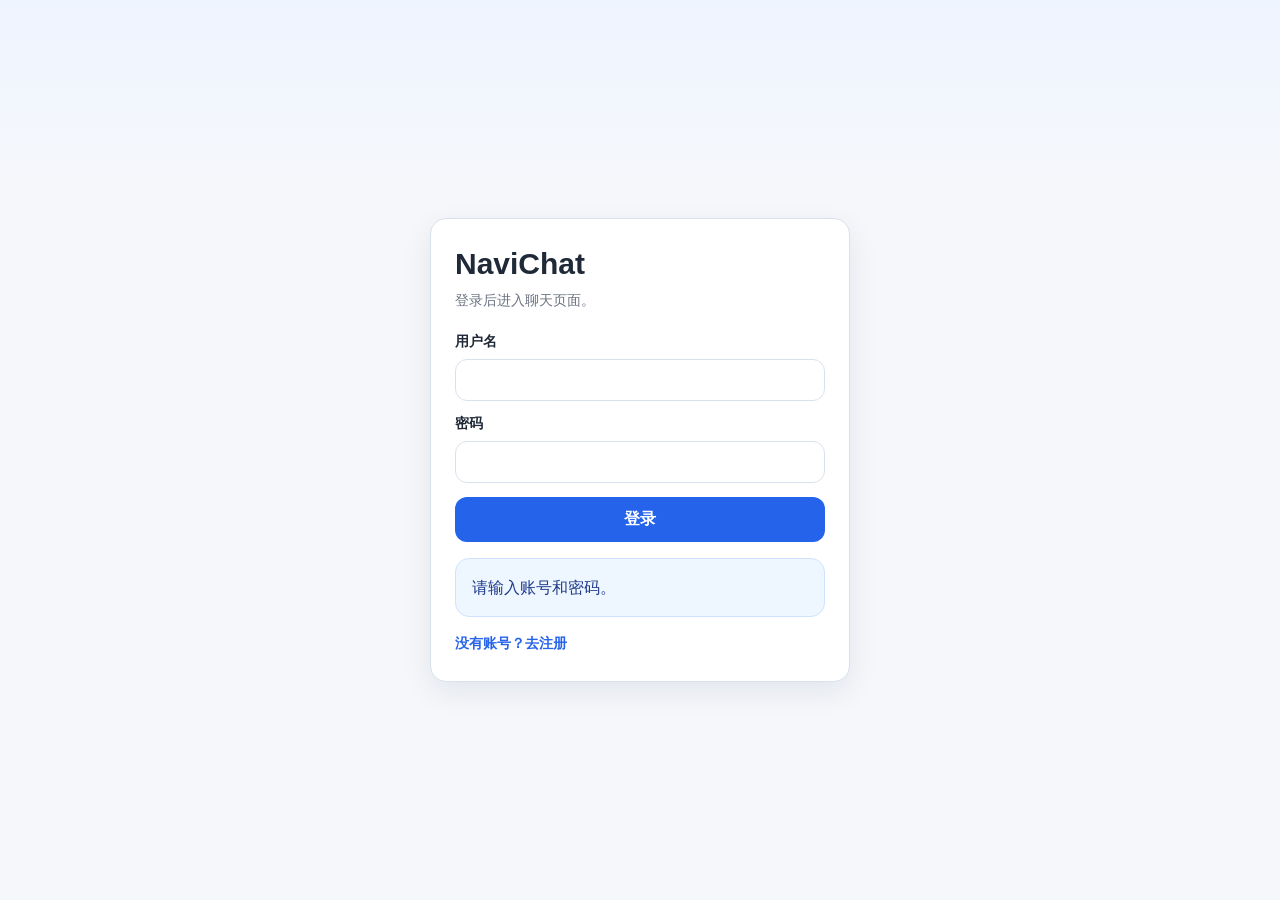
<file: frontend/static/index.html>
<!DOCTYPE html>
<html lang="zh-CN">
<head>
  <meta charset="UTF-8">
  <meta name="viewport" content="width=device-width, initial-scale=1.0, viewport-fit=cover">
  <title>NaviChat Login</title>
  <link rel="stylesheet" href="./style.css">
</head>
<body class="auth-page">
  <main class="auth-shell">
    <section class="panel auth-panel">
      <div class="auth-header">
        <h1>NaviChat</h1>
        <p>登录后进入聊天页面。</p>
      </div>

      <form id="login-form" class="auth-form">
        <div class="field">
          <label for="login-username">用户名</label>
          <input id="login-username" name="user_name" type="text" autocomplete="username" required>
        </div>

        <div class="field">
          <label for="login-password">密码</label>
          <input id="login-password" name="password" type="password" autocomplete="current-password" required>
        </div>

        <button id="login-button" class="btn btn-primary auth-submit" type="submit">登录</button>
      </form>

      <div id="auth-notice" class="notice-box auth-feedback">请输入账号和密码。</div>
      <div id="auth-error" class="error-box auth-feedback hidden"></div>

      <div class="auth-footer">
        <a class="text-link" href="./register.html">没有账号？去注册</a>
      </div>
    </section>
  </main>

  <script src="./auth.js"></script>
</body>
</html>

<!-- test for linux shell -->
<!-- test for linux shell -->
</file>
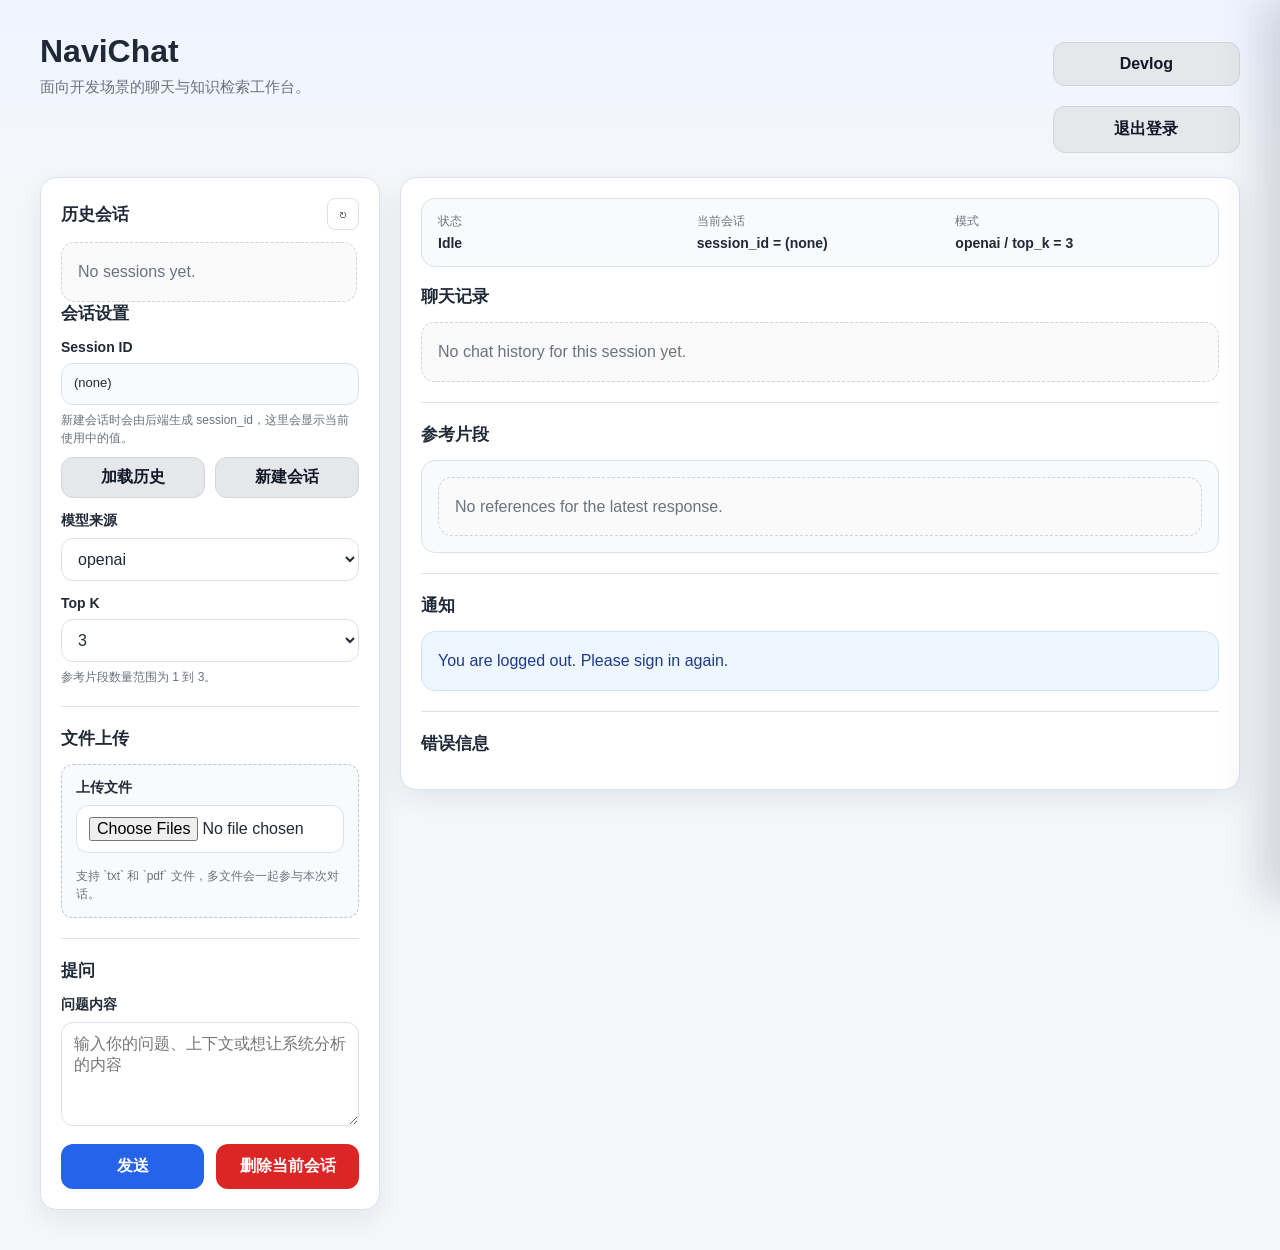
<file: frontend/static/chat.html>
<!DOCTYPE html>
<html lang="zh-CN">
<head>
  <meta charset="UTF-8">
  <meta name="viewport" content="width=device-width, initial-scale=1.0, viewport-fit=cover">
  <title>NaviChat</title>
  <link rel="stylesheet" href="./style.css">
</head>
<body>
  <div class="page">
    <header class="hero hero-row">
      <div>
        <h1>NaviChat</h1>
        <p>面向开发场景的聊天与知识检索工作台。</p>
      </div>

      <div class="hero-nav">
        <button id="open-devlog-button" class="btn btn-secondary hero-devlog" type="button">Devlog</button>
        <button id="logout-button" class="btn btn-secondary hero-logout" type="button">退出登录</button>
      </div>
    </header>

    <main class="layout">
      <aside class="panel sidebar">
        <section class="section history-panel">
          <div class="section-heading-row">
            <h2 class="section-title">历史会话</h2>
            <button id="refresh-session-button" class="btn-icon" type="button" title="刷新会话">↻</button>
          </div>
          <div id="session-list" class="session-list">
            <div class="empty-box">还没有历史会话。</div>
          </div>
        </section>

        <form id="chat-form">
          <section class="section">
            <h2 class="section-title">会话设置</h2>

            <div class="field">
              <label>Session ID</label>
              <div id="session-id-display" class="session-id-display"></div>
              <div class="hint">新建会话时会由后端生成 session_id，这里会显示当前使用中的值。</div>
              <div class="session-button-row">
                <button id="load-history-button" class="btn btn-secondary btn-small" type="button">加载历史</button>
                <button id="new-session-button" class="btn btn-secondary btn-small" type="button">新建会话</button>
              </div>
            </div>

            <div class="field">
              <label for="model-flag">模型来源</label>
              <select id="model-flag" name="model_flag">
                <option value="openai" selected>openai</option>
                <option value="ollama">ollama</option>
              </select>
            </div>

            <div class="field">
              <label for="top-k">Top K</label>
              <select id="top-k" name="top_k">
                <option value="1">1</option>
                <option value="2">2</option>
                <option value="3" selected>3</option>
              </select>
              <div class="hint">参考片段数量范围为 1 到 3。</div>
            </div>
          </section>

          <section class="section">
            <h2 class="section-title">文件上传</h2>

            <div class="file-box">
              <div class="field">
                <label for="upload-file">上传文件</label>
                <input id="upload-file" name="upload_file" type="file" accept=".txt,.pdf" multiple>
              </div>
              <div class="hint">支持 `txt` 和 `pdf` 文件，多文件会一起参与本次对话。</div>
            </div>
          </section>

          <section class="section">
            <h2 class="section-title">提问</h2>

            <div class="field">
              <label for="question">问题内容</label>
              <textarea id="question" name="question" placeholder="输入你的问题、上下文或想让系统分析的内容" required></textarea>
            </div>

            <div class="button-row">
              <button id="send-button" class="btn btn-primary" type="submit">发送</button>
              <button id="clear-button" class="btn btn-danger" type="button">删除当前会话</button>
            </div>
          </section>
        </form>
      </aside>

      <section class="panel content">
        <div class="status-bar">
          <div class="status-item">
            <span class="status-label">状态</span>
            <span id="status-text" class="status-value">Idle</span>
          </div>
          <div class="status-item">
            <span class="status-label">当前会话</span>
            <span id="status-session" class="status-value"></span>
          </div>
          <div class="status-item">
            <span class="status-label">模式</span>
            <span id="status-mode" class="status-value">openai / top_k = 3</span>
          </div>
        </div>

        <section class="section">
          <h2 class="section-title">聊天记录</h2>
          <div id="chat-list" class="chat-list empty-state">
            <div class="empty-box">发送问题或加载历史后，这里会显示聊天内容。</div>
          </div>
        </section>

        <section class="section">
          <h2 class="section-title">参考片段</h2>
          <div id="reference-box" class="reference-box">
            <div class="empty-box">当前回答还没有参考片段。</div>
          </div>
        </section>

        <section class="section">
          <h2 class="section-title">通知</h2>
          <div id="notice-box" class="notice-box">准备就绪。</div>
        </section>

        <section class="section">
          <h2 class="section-title">错误信息</h2>
          <div id="error-box" class="error-box hidden"></div>
        </section>
      </section>
    </main>
  </div>

  <div id="devlog-drawer-backdrop" class="drawer-backdrop hidden"></div>
  <aside id="devlog-drawer" class="devlog-drawer" aria-hidden="true">
    <div class="devlog-drawer-header">
      <div>
        <h2 class="section-title devlog-drawer-title">Devlog</h2>
        <div class="hint">记录开发进展，需要时再展开查看。</div>
      </div>
      <div class="devlog-drawer-header-actions">
        <button id="refresh-devlog-button" class="btn-icon" type="button" title="刷新日志">↻</button>
        <button id="close-devlog-button" class="btn-icon" type="button" title="关闭日志">×</button>
      </div>
    </div>

    <div class="devlog-drawer-body">
      <div class="devlog-composer">
        <div class="field">
          <label for="devlog-content">今天的记录</label>
          <textarea
            id="devlog-content"
            name="devlog_content"
            placeholder="记录今天的开发进展、问题或想法"
          ></textarea>
        </div>
        <div class="devlog-action-row">
          <button id="save-devlog-button" class="btn btn-primary" type="button">保存日志</button>
        </div>
      </div>

      <div class="devlog-search-panel">
        <div class="field">
          <label for="devlog-search-input">Keyword Search</label>
          <input id="devlog-search-input" name="devlog_search_keyword" type="text" placeholder="Search title or content">
        </div>
        <div class="devlog-search-actions">
          <button id="search-devlog-button" class="btn btn-secondary" type="button">Search</button>
          <button id="clear-devlog-search-button" class="btn btn-secondary" type="button">Clear</button>
        </div>
      </div>

      <div class="devlog-shell">
        <div class="devlog-calendar-panel">
          <div class="devlog-calendar-toolbar">
            <button id="devlog-prev-month" class="btn-icon" type="button" title="上个月">‹</button>
            <div id="devlog-calendar-title" class="devlog-calendar-title">Devlog Calendar</div>
            <button id="devlog-next-month" class="btn-icon" type="button" title="下个月">›</button>
          </div>
          <div class="devlog-weekdays">
            <span>Mon</span>
            <span>Tue</span>
            <span>Wed</span>
            <span>Thu</span>
            <span>Fri</span>
            <span>Sat</span>
            <span>Sun</span>
          </div>
          <div id="devlog-calendar" class="devlog-calendar">
            <div class="empty-box">还没有 devlog，保存第一条记录后会按日期显示在这里。</div>
          </div>
        </div>

        <div id="devlog-detail" class="devlog-detail">
          <div class="empty-box">点击日历中的日期后，这里会显示当天的详细日志。</div>
        </div>
      </div>
    </div>
  </aside>

  <div id="toast-container" class="toast-container" aria-live="polite" aria-atomic="true"></div>

  <script src="./app.js"></script>
</body>
</html>
</file>
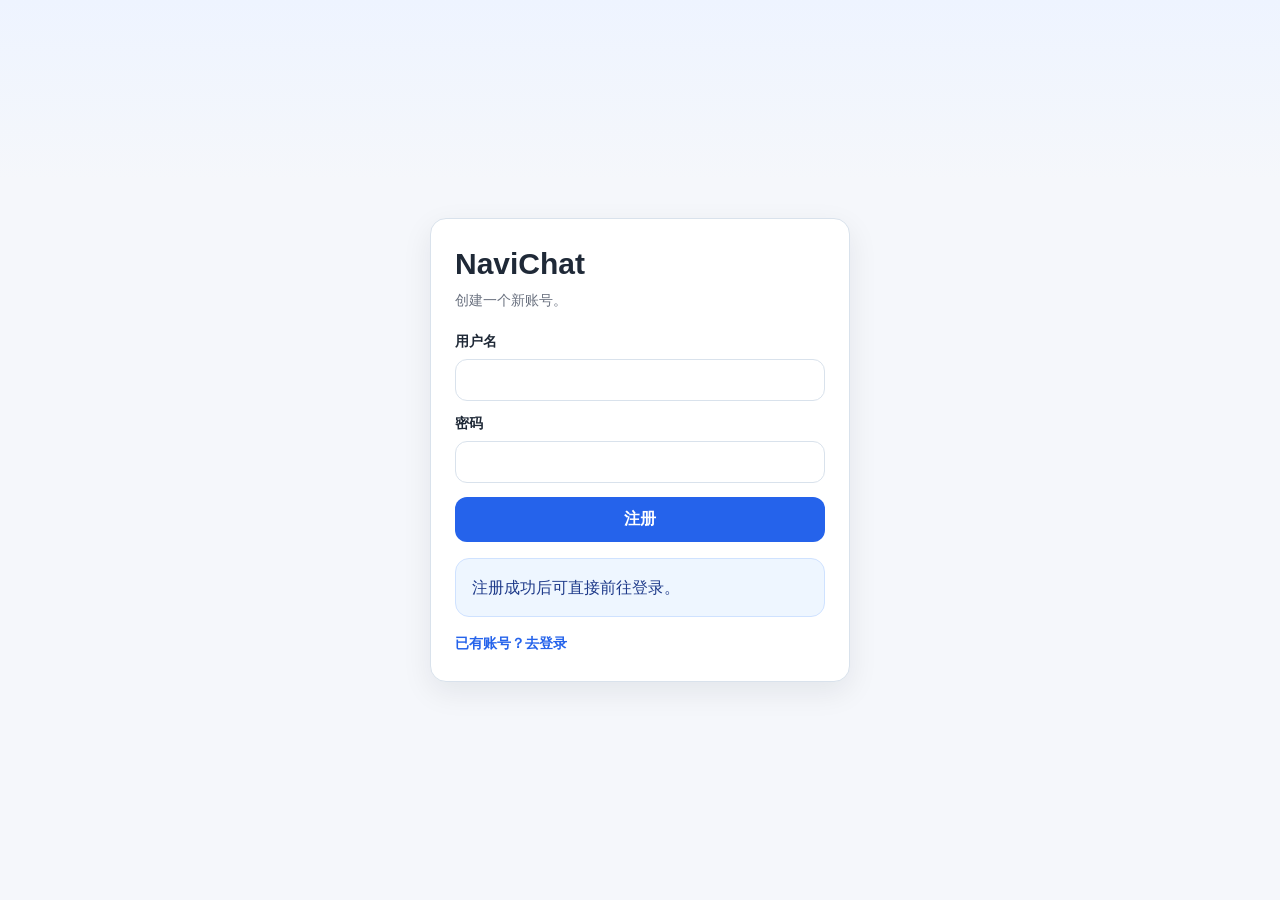
<file: frontend/static/register.html>
<!DOCTYPE html>
<html lang="zh-CN">
<head>
  <meta charset="UTF-8">
  <meta name="viewport" content="width=device-width, initial-scale=1.0, viewport-fit=cover">
  <title>NaviChat Register</title>
  <link rel="stylesheet" href="./style.css">
</head>
<body class="auth-page">
  <main class="auth-shell">
    <section class="panel auth-panel">
      <div class="auth-header">
        <h1>NaviChat</h1>
        <p>创建一个新账号。</p>
      </div>

      <form id="register-form" class="auth-form">
        <div class="field">
          <label for="register-username">用户名</label>
          <input id="register-username" name="user_name" type="text" autocomplete="username" required>
        </div>

        <div class="field">
          <label for="register-password">密码</label>
          <input id="register-password" name="password" type="password" autocomplete="new-password" required>
        </div>

        <button id="register-button" class="btn btn-primary auth-submit" type="submit">注册</button>
      </form>

      <div id="auth-notice" class="notice-box auth-feedback">注册成功后可直接前往登录。</div>
      <div id="auth-error" class="error-box auth-feedback hidden"></div>

      <div class="auth-footer">
        <a class="text-link" href="./index.html">已有账号？去登录</a>
      </div>
    </section>
  </main>

  <script src="./auth.js"></script>
</body>
</html>
</file>
<file: frontend/static/style.css>
:root {
  --bg: #f5f7fb;
  --panel: #ffffff;
  --panel-soft: #f8fafc;
  --border: #d9e2ec;
  --text: #1f2937;
  --muted: #6b7280;
  --primary: #2563eb;
  --primary-hover: #1d4ed8;
  --danger: #dc2626;
  --danger-hover: #b91c1c;
  --user-bubble: #e8f0ff;
  --ai-bubble: #f3f4f6;
  --shadow: 0 10px 30px rgba(15, 23, 42, 0.08);
  --radius: 16px;
}

* {
  box-sizing: border-box;
}

body {
  margin: 0;
  font-family: "Segoe UI", "PingFang SC", "Microsoft YaHei", sans-serif;
  background: linear-gradient(180deg, #eef4ff 0%, var(--bg) 180px);
  color: var(--text);
  -webkit-text-size-adjust: 100%;
}

body.drawer-open {
  overflow: hidden;
}

.page {
  max-width: 1240px;
  margin: 0 auto;
  padding: 32px 20px 40px;
}

.hero {
  margin-bottom: 24px;
}

.hero-row {
  display: flex;
  align-items: flex-start;
  justify-content: space-between;
  gap: 16px;
}

.hero h1 {
  margin: 0 0 8px;
  font-size: 32px;
  line-height: 1.2;
}

.hero p {
  margin: 0;
  color: var(--muted);
  font-size: 15px;
}

.hero-nav {
  display: flex;
  align-items: center;
  gap: 10px;
  flex-wrap: wrap;
}

.hero-devlog,
.hero-logout {
  width: auto;
  margin-top: 0;
}

.nav-link,
.text-link {
  color: var(--primary);
  text-decoration: none;
  font-size: 14px;
  font-weight: 600;
}

.nav-link:hover,
.text-link:hover {
  text-decoration: underline;
}

.layout {
  display: grid;
  grid-template-columns: 340px 1fr;
  gap: 20px;
  align-items: start;
}

.panel {
  background: var(--panel);
  border: 1px solid var(--border);
  border-radius: var(--radius);
  box-shadow: var(--shadow);
}

.sidebar {
  padding: 20px;
  position: sticky;
  top: 20px;
}

.content {
  padding: 20px;
}

.section + .section {
  margin-top: 20px;
  padding-top: 20px;
  border-top: 1px solid var(--border);
}

.section-title {
  margin: 0 0 14px;
  font-size: 17px;
  font-weight: 700;
}

.section-heading-row {
  display: flex;
  align-items: center;
  justify-content: space-between;
  gap: 10px;
  margin-bottom: 12px;
}

.section-heading-row .section-title {
  margin: 0;
}

.field {
  margin-bottom: 14px;
}

.field:last-child {
  margin-bottom: 0;
}

label {
  display: block;
  margin-bottom: 8px;
  font-size: 14px;
  font-weight: 600;
}

.hint {
  margin-top: 6px;
  color: var(--muted);
  font-size: 12px;
  line-height: 1.5;
}

input,
select,
textarea,
button {
  font: inherit;
}

input,
select,
textarea {
  width: 100%;
  padding: 11px 12px;
  border: 1px solid var(--border);
  border-radius: 12px;
  background: #fff;
  color: var(--text);
}

textarea {
  min-height: 104px;
  resize: vertical;
}

input:focus,
select:focus,
textarea:focus {
  outline: 2px solid rgba(37, 99, 235, 0.15);
  border-color: var(--primary);
}

.file-box {
  border: 1px dashed #b9c6d8;
  background: var(--panel-soft);
  border-radius: 12px;
  padding: 14px;
}

.auth-status {
  width: 100%;
  min-height: 42px;
  padding: 10px 12px;
  border: 1px solid var(--border);
  border-radius: 12px;
  background: var(--panel-soft);
  color: var(--text);
  font-size: 13px;
  line-height: 1.45;
  word-break: break-word;
}

.auth-actions {
  margin-top: 8px;
}

.btn-link {
  display: inline-flex;
  align-items: center;
  justify-content: center;
  text-decoration: none;
}

.auth-page {
  min-height: 100vh;
  display: flex;
  align-items: center;
  justify-content: center;
  padding: 20px;
}

.auth-shell {
  width: 100%;
  max-width: 420px;
}

.auth-panel {
  padding: 28px 24px;
}

.auth-header {
  margin-bottom: 22px;
}

.auth-header h1 {
  margin: 0 0 8px;
  font-size: 30px;
}

.auth-header p {
  margin: 0;
  color: var(--muted);
  font-size: 14px;
  line-height: 1.6;
}

.auth-form {
  display: flex;
  flex-direction: column;
}

.auth-submit {
  width: 100%;
}

.auth-feedback {
  margin-top: 16px;
}

.auth-footer {
  display: flex;
  justify-content: space-between;
  gap: 12px;
  margin-top: 18px;
  flex-wrap: wrap;
}

.session-id-display {
  width: 100%;
  min-height: 42px;
  padding: 10px 12px;
  border: 1px solid var(--border);
  border-radius: 12px;
  background: var(--panel-soft);
  color: var(--text);
  font-size: 13px;
  line-height: 1.45;
  word-break: break-all;
}

.session-button-row {
  display: grid;
  grid-template-columns: 1fr 1fr;
  gap: 10px;
}

.button-row {
  display: grid;
  grid-template-columns: 1fr 1fr;
  gap: 12px;
}

.btn {
  padding: 12px 14px;
  border: none;
  border-radius: 12px;
  cursor: pointer;
  font-weight: 700;
  transition: background-color 0.15s ease, opacity 0.15s ease;
}

.btn:disabled {
  opacity: 0.7;
  cursor: not-allowed;
}

.btn-primary {
  background: var(--primary);
  color: #fff;
}

.btn-primary:hover:enabled {
  background: var(--primary-hover);
}

.btn-danger {
  background: var(--danger);
  color: #fff;
}

.btn-danger:hover:enabled {
  background: var(--danger-hover);
}

.btn-secondary {
  margin-top: 10px;
  width: 100%;
  background: #e5e7eb;
  color: #111827;
  border: 1px solid #d1d5db;
}

.btn-secondary:hover:enabled {
  background: #dbe1ea;
}

.btn-small {
  min-height: 40px;
  padding: 9px 12px;
}

.btn-icon {
  width: 32px;
  height: 32px;
  border: 1px solid var(--border);
  border-radius: 8px;
  background: #fff;
  color: var(--muted);
  cursor: pointer;
  font-size: 16px;
  line-height: 1;
  transition: background-color 0.15s ease, color 0.15s ease, border-color 0.15s ease;
}

.btn-icon:hover:enabled {
  background: var(--panel-soft);
  border-color: #b9c6d8;
  color: var(--text);
}

.btn-icon:disabled {
  opacity: 0.65;
  cursor: not-allowed;
}

.session-list {
  display: flex;
  flex-direction: column;
  gap: 6px;
  max-height: 260px;
  overflow-y: auto;
  padding-right: 2px;
}

.session-row {
  display: grid;
  grid-template-columns: 1fr 28px;
  align-items: center;
  gap: 4px;
  border: 1px solid transparent;
  border-radius: 8px;
  transition: background-color 0.15s ease, border-color 0.15s ease, color 0.15s ease;
}

.session-row:hover {
  background: var(--panel-soft);
  border-color: var(--border);
}

.session-row.is-active {
  background: var(--user-bubble);
  border-color: #c9dafc;
  color: #173b7a;
  font-weight: 700;
}

.session-item {
  width: 100%;
  min-height: 38px;
  padding: 8px 10px;
  border: none;
  background: transparent;
  color: var(--text);
  cursor: pointer;
  font-size: 14px;
  line-height: 1.35;
  text-align: left;
  white-space: nowrap;
  overflow: hidden;
  text-overflow: ellipsis;
}

.session-delete {
  width: 24px;
  height: 24px;
  border: none;
  border-radius: 6px;
  background: transparent;
  color: var(--muted);
  cursor: pointer;
  font-size: 15px;
  line-height: 1;
  text-align: center;
}

.session-delete:hover {
  background: #fee2e2;
  color: var(--danger);
}

.status-bar {
  display: flex;
  justify-content: space-between;
  gap: 12px;
  flex-wrap: wrap;
  margin-bottom: 18px;
  padding: 14px 16px;
  border-radius: 14px;
  background: var(--panel-soft);
  border: 1px solid var(--border);
}

.status-item {
  min-width: 140px;
  flex: 1 1 180px;
}

.status-label {
  display: block;
  margin-bottom: 4px;
  color: var(--muted);
  font-size: 12px;
}

.status-value {
  font-size: 14px;
  font-weight: 700;
  word-break: break-word;
}

.chat-list {
  display: flex;
  flex-direction: column;
  gap: 10px;
}

.devlog-composer {
  margin-bottom: 14px;
  padding: 14px;
  border: 1px solid var(--border);
  border-radius: 16px;
  background: linear-gradient(135deg, #f8fbff 0%, #eef6ff 100%);
}

.devlog-search-panel {
  margin-bottom: 14px;
  padding: 14px;
  border: 1px solid var(--border);
  border-radius: 16px;
  background: #fff;
}

.devlog-search-actions {
  display: grid;
  grid-template-columns: 1fr 1fr;
  gap: 10px;
}

.devlog-search-actions .btn {
  margin-top: 0;
}

.devlog-action-row {
  display: flex;
  justify-content: flex-end;
}

.devlog-action-row .btn {
  width: auto;
  min-width: 132px;
}

.devlog-shell {
  display: grid;
  grid-template-columns: minmax(0, 1fr);
  gap: 16px;
}

.drawer-backdrop {
  position: fixed;
  inset: 0;
  z-index: 900;
  background: rgba(15, 23, 42, 0.36);
  backdrop-filter: blur(2px);
}

.drawer-backdrop.is-visible {
  display: block;
}

.devlog-drawer {
  position: fixed;
  top: 0;
  right: 0;
  z-index: 950;
  width: min(420px, 100vw);
  height: 100vh;
  padding: 20px 18px;
  background: linear-gradient(180deg, #ffffff 0%, #f8fbff 100%);
  border-left: 1px solid var(--border);
  box-shadow: -18px 0 40px rgba(15, 23, 42, 0.16);
  transform: translateX(100%);
  transition: transform 0.22s ease;
  overflow-y: auto;
}

.devlog-drawer.is-open {
  transform: translateX(0);
}

.devlog-drawer-header {
  display: flex;
  align-items: flex-start;
  justify-content: space-between;
  gap: 14px;
  margin-bottom: 16px;
}

.devlog-drawer-title {
  margin-bottom: 6px;
}

.devlog-drawer-header-actions {
  display: flex;
  align-items: center;
  gap: 8px;
}

.devlog-drawer-body {
  padding-bottom: 16px;
}

.devlog-calendar-panel,
.devlog-detail-card {
  border: 1px solid var(--border);
  border-radius: 18px;
  background:
    radial-gradient(circle at top right, rgba(37, 99, 235, 0.12), transparent 28%),
    linear-gradient(180deg, #ffffff 0%, #f8fbff 100%);
  box-shadow: 0 8px 24px rgba(15, 23, 42, 0.06);
}

.devlog-calendar-panel {
  padding: 12px;
}

.devlog-calendar-toolbar {
  display: grid;
  grid-template-columns: 32px 1fr 32px;
  align-items: center;
  gap: 10px;
  margin-bottom: 10px;
}

.devlog-calendar-title {
  text-align: center;
  font-size: 14px;
  font-weight: 800;
}

.devlog-weekdays {
  display: grid;
  grid-template-columns: repeat(7, minmax(0, 1fr));
  gap: 6px;
  margin-bottom: 8px;
  color: var(--muted);
  font-size: 11px;
  font-weight: 700;
  text-transform: uppercase;
}

.devlog-weekdays span {
  text-align: center;
}

.devlog-calendar {
  display: grid;
  grid-template-columns: repeat(7, minmax(0, 1fr));
  gap: 6px;
}

.devlog-date-cell {
  min-height: 58px;
  display: flex;
  flex-direction: column;
  align-items: flex-start;
  justify-content: space-between;
  padding: 7px;
  border: 1px solid #dce7f5;
  border-radius: 12px;
  background: rgba(255, 255, 255, 0.9);
  color: var(--text);
  cursor: pointer;
  transition: transform 0.15s ease, border-color 0.15s ease, box-shadow 0.15s ease, background-color 0.15s ease;
}

.devlog-date-cell:hover {
  transform: translateY(-1px);
  border-color: #b6caf0;
  box-shadow: 0 8px 18px rgba(37, 99, 235, 0.12);
}

.devlog-date-cell.has-entry {
  background: linear-gradient(180deg, #eff6ff 0%, #ffffff 100%);
  border-color: #bfdbfe;
}

.devlog-date-cell.is-selected {
  background: linear-gradient(180deg, #1d4ed8 0%, #2563eb 100%);
  border-color: #1d4ed8;
  color: #fff;
  box-shadow: 0 12px 24px rgba(37, 99, 235, 0.24);
}

.devlog-date-cell.is-empty {
  min-height: 58px;
  border: 1px dashed #e2e8f0;
  background: rgba(248, 250, 252, 0.8);
  cursor: default;
}

.devlog-date-number {
  font-size: 15px;
  font-weight: 700;
}

.devlog-date-count {
  color: var(--muted);
  font-size: 9px;
  font-weight: 700;
}

.devlog-date-cell.is-selected .devlog-date-count {
  color: rgba(255, 255, 255, 0.82);
}

.devlog-detail-card {
  overflow: hidden;
}

.devlog-detail-header {
  display: flex;
  align-items: center;
  justify-content: space-between;
  gap: 12px;
  padding: 16px 18px;
  border-bottom: 1px solid #dbe7f4;
  background: rgba(255, 255, 255, 0.72);
}

.devlog-detail-title {
  font-size: 16px;
  font-weight: 800;
}

.devlog-detail-subtitle {
  margin-top: 4px;
  color: var(--muted);
  font-size: 13px;
}

.devlog-entry-list {
  display: flex;
  flex-direction: column;
  gap: 12px;
  padding: 16px;
}

.devlog-entry {
  padding: 12px;
  border: 1px solid #dce7f5;
  border-radius: 14px;
  background: rgba(255, 255, 255, 0.9);
}

.devlog-entry-meta {
  display: flex;
  align-items: center;
  justify-content: space-between;
  gap: 10px;
  margin-bottom: 10px;
}

.devlog-entry-time {
  color: var(--muted);
  font-size: 12px;
  font-weight: 700;
}

.devlog-entry-title {
  margin-bottom: 8px;
  color: var(--text);
  font-size: 15px;
  font-weight: 800;
  line-height: 1.4;
}

.devlog-entry-content {
  white-space: pre-wrap;
  word-break: break-word;
  line-height: 1.6;
  font-size: 14px;
}

.devlog-delete {
  border: 1px solid #fecaca;
  border-radius: 999px;
  background: #fff5f5;
  color: var(--danger);
  cursor: pointer;
  padding: 6px 10px;
  font-size: 12px;
  font-weight: 700;
}

.devlog-delete:hover {
  background: #fee2e2;
}

.bubble {
  max-width: 78%;
  padding: 6px 10px;
  border-radius: 10px;
  line-height: 1.4;
  font-size: 14px;
  white-space: pre-wrap;
  word-break: break-word;
}

.bubble-user {
  margin-left: auto;
  background: var(--user-bubble);
  border: 1px solid #c9dafc;
}

.bubble-ai {
  margin-right: auto;
  background: var(--ai-bubble);
  border: 1px solid #d7dce3;
}

.reference-box,
.notice-box,
.error-box,
.empty-box {
  padding: 16px;
  border-radius: 14px;
  line-height: 1.6;
}

.reference-box {
  background: #f8fafc;
  border: 1px solid var(--border);
}

.notice-box {
  background: #eef6ff;
  border: 1px solid #cfe2ff;
  color: #1e3a8a;
}

.error-box {
  background: #fff1f2;
  border: 1px solid #fecdd3;
  color: #9f1239;
}

.empty-box {
  background: #fafafa;
  border: 1px dashed #cbd5e1;
  color: var(--muted);
}

.reference-list {
  margin: 0;
  padding-left: 18px;
}

.reference-list li + li {
  margin-top: 8px;
}

.hidden {
  display: none;
}

.toast-container {
  position: fixed;
  right: 18px;
  bottom: 18px;
  z-index: 1000;
  display: flex;
  flex-direction: column;
  align-items: flex-end;
  gap: 10px;
  pointer-events: none;
}

.toast {
  min-width: 220px;
  max-width: min(360px, calc(100vw - 32px));
  padding: 12px 14px;
  border-radius: 14px;
  color: #fff;
  line-height: 1.45;
  font-size: 14px;
  box-shadow: 0 18px 34px rgba(15, 23, 42, 0.22);
  animation: toast-in 0.22s ease;
}

.toast-info {
  background: linear-gradient(135deg, #1d4ed8 0%, #2563eb 100%);
}

.toast-success {
  background: linear-gradient(135deg, #0f766e 0%, #0d9488 100%);
}

.toast-exit {
  opacity: 0;
  transform: translateY(10px);
  transition: opacity 0.2s ease, transform 0.2s ease;
}

@keyframes toast-in {
  from {
    opacity: 0;
    transform: translateY(12px) scale(0.98);
  }

  to {
    opacity: 1;
    transform: translateY(0) scale(1);
  }
}

@media (max-width: 960px) {
  .layout {
    grid-template-columns: 1fr;
  }

  .sidebar {
    position: static;
  }

  .status-item {
    min-width: calc(50% - 6px);
  }

  .hero-row {
    flex-direction: column;
  }

  .devlog-drawer {
    width: min(400px, 100vw);
  }
}

@media (max-width: 640px) {
  .page {
    padding: 14px 12px 24px;
  }

  .hero h1 {
    font-size: 24px;
  }

  .hero p {
    font-size: 14px;
    line-height: 1.6;
  }

  .content,
  .sidebar {
    padding: 14px;
  }

  .devlog-weekdays {
    gap: 4px;
  }

  .devlog-calendar {
    gap: 4px;
  }

  .section + .section {
    margin-top: 16px;
    padding-top: 16px;
  }

  .section-title {
    font-size: 16px;
  }

  .button-row {
    grid-template-columns: 1fr;
  }

  .devlog-search-actions {
    grid-template-columns: 1fr;
  }

  .session-button-row {
    grid-template-columns: 1fr;
  }

  .auth-actions {
    grid-template-columns: 1fr;
  }

  .btn {
    min-height: 46px;
  }

  input,
  select,
  textarea {
    padding: 12px;
    font-size: 16px;
  }

  textarea {
    min-height: 120px;
  }

  .status-bar {
    padding: 12px;
    gap: 10px;
  }

  .status-item {
    min-width: 100%;
  }

  .bubble {
    max-width: 100%;
    padding: 6px 10px;
    font-size: 14px;
  }

  .devlog-calendar {
    grid-template-columns: repeat(7, minmax(0, 1fr));
  }

  .devlog-date-cell {
    min-height: 52px;
    padding: 6px;
    border-radius: 10px;
  }

  .devlog-date-number {
    font-size: 14px;
  }

  .devlog-date-count {
    font-size: 8px;
  }

  .reference-box,
  .notice-box,
  .error-box,
  .empty-box {
    padding: 14px;
    font-size: 14px;
  }

  .reference-list {
    padding-left: 16px;
  }

  .toast-container {
    left: 12px;
    right: 12px;
    bottom: 12px;
    align-items: stretch;
  }

  .toast {
    min-width: 0;
    max-width: 100%;
  }

  .auth-page {
    padding: 14px;
  }

  .auth-panel {
    padding: 20px 16px;
  }

  .auth-footer {
    flex-direction: column;
  }
}

@media (max-width: 420px) {
  .page {
    padding: 12px 10px 20px;
  }

  .hero {
    margin-bottom: 16px;
  }

  .hero h1 {
    font-size: 22px;
  }

  .content,
  .sidebar {
    padding: 12px;
  }

  .file-box {
    padding: 12px;
  }

  .devlog-calendar-panel {
    padding: 10px;
  }

  .devlog-weekdays {
    font-size: 9px;
  }

  .devlog-date-cell {
    min-height: 46px;
    padding: 5px;
  }

  .devlog-drawer {
    width: 100vw;
    padding: 14px 12px 18px;
  }
}
</file>
